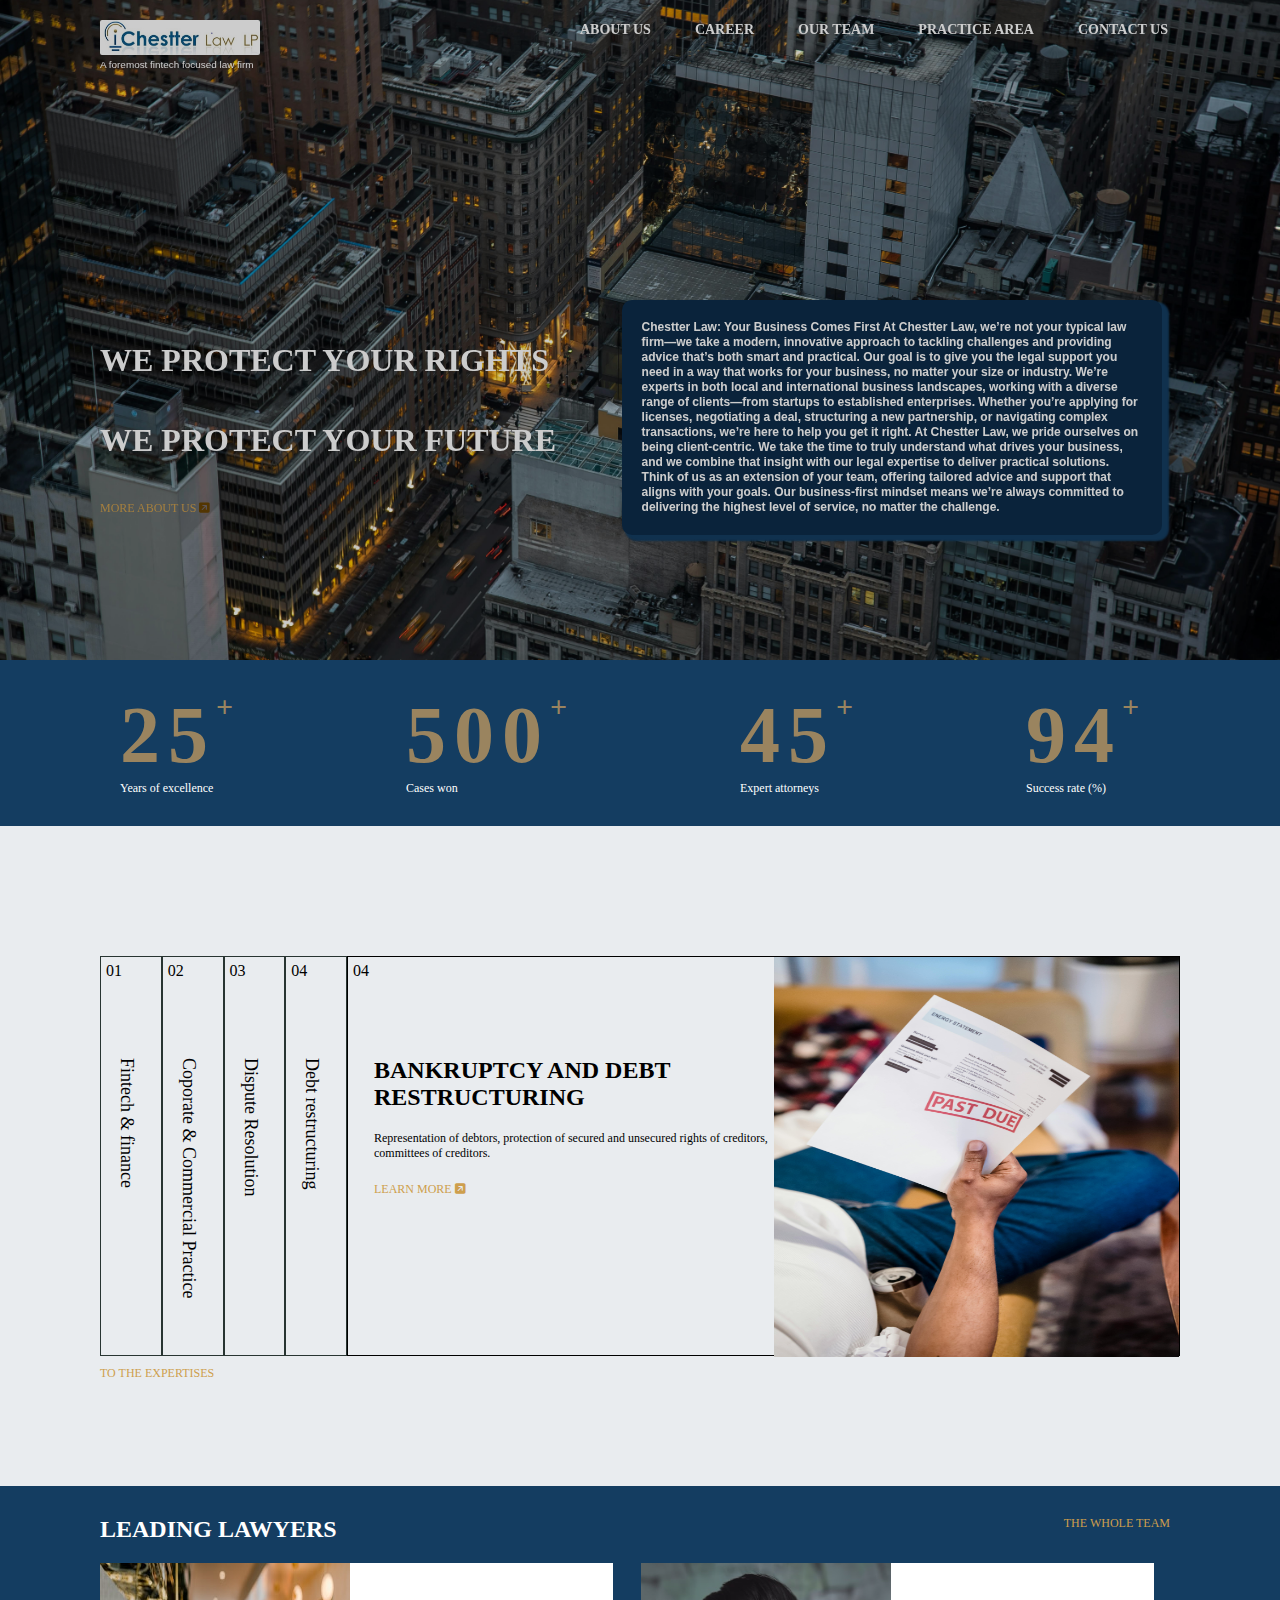
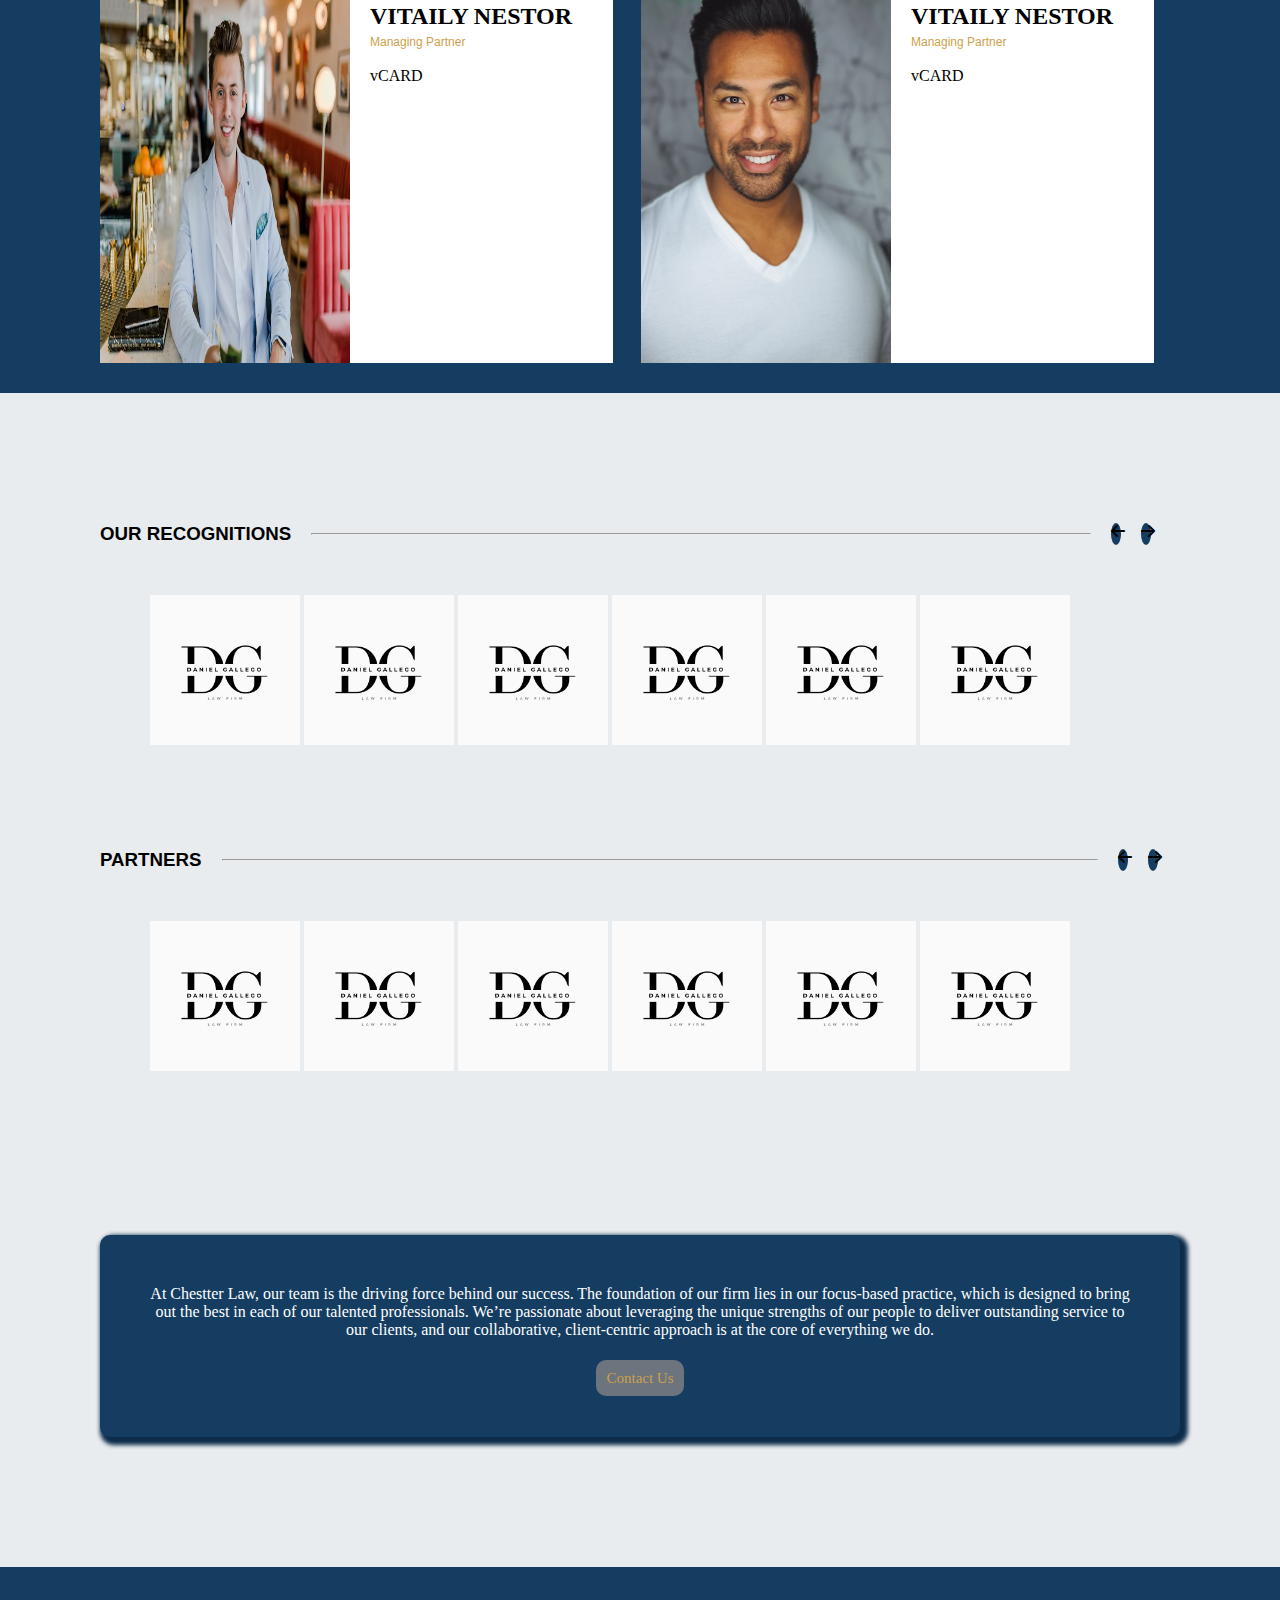
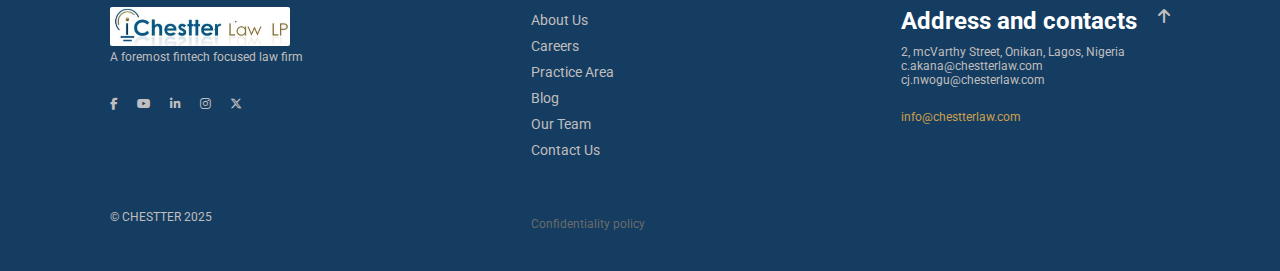
<file: index.html>
<!DOCTYPE html>
<html lang="en">
  <head>
    <meta charset="UTF-8" />
    <meta name="viewport" content="width=device-width, initial-scale=1.0" />
    <title>Home</title>
    <!-- Google Fonts: Roboto -->
    <link
      href="https://fonts.googleapis.com/css2?family=Roboto:wght@400;500;700&display=swap"
      rel="stylesheet"
    />
    <link rel="stylesheet" href="/index.css" />
    <link rel="stylesheet" href="/style.css" />
    <link
      rel="stylesheet"
      href="https://cdnjs.cloudflare.com/ajax/libs/font-awesome/6.7.2/css/all.min.css"
      integrity="sha512-Evv84Mr4kqVGRNSgIGL/F/aIDqQb7xQ2vcrdIwxfjThSH8CSR7PBEakCr51Ck+w+/U6swU2Im1vVX0SVk9ABhg=="
      crossorigin="anonymous"
      referrerpolicy="no-referrer"
    />
  </head>
  <body>
    <header class="header home-header">
      <div class="title">
        <img src="/images/Logo.jpeg.jpg" alt="">
        <p>A foremost fintech focused law firm</p>
      </div>

      <nav>
        <li>
          <a href="/about.html">ABOUT US</a>
        </li>
        <li>
          <a href="/carrers.html">CAREER</a>
        </li>
        <li>
          <a href="/team.html">OUR TEAM</a>
        </li>
        <li>
          <a href="/practice-areas.html">PRACTICE AREA</a>
        </li>
        <li>
          <a href="/contact.html">CONTACT US</a>
        </li>
      </nav>

      <div class="header-card">
        <h1>WE PROTECT YOUR RIGHTS</h1>
        <h1>WE PROTECT YOUR FUTURE</h1>
        <br />

        <a href="/about.html"
          >MORE ABOUT US
          <i
            class="fa-solid fa-square-arrow-up-right"
            style="color: rgb(104, 68, 2)"
          ></i
        ></a>
      </div>

      <div class="header-text">
        <p>
          Chestter Law: Your Business Comes First At Chestter Law, we’re not
          your typical law firm—we take a modern, innovative approach to
          tackling challenges and providing advice that’s both smart and
          practical. Our goal is to give you the legal support you need in a way
          that works for your business, no matter your size or industry. We’re
          experts in both local and international business landscapes, working
          with a diverse range of clients—from startups to established
          enterprises. Whether you’re applying for licenses, negotiating a deal,
          structuring a new partnership, or navigating complex transactions,
          we’re here to help you get it right. At Chestter Law, we pride
          ourselves on being client-centric. We take the time to truly
          understand what drives your business, and we combine that insight with
          our legal expertise to deliver practical solutions. Think of us as an
          extension of your team, offering tailored advice and support that
          aligns with your goals. Our business-first mindset means we’re always
          committed to delivering the highest level of service, no matter the
          challenge.
        </p>
      </div>
    </header>

    <section class="stats-section">
      <div class="bg">
        <div class="yoe">
          <h2>25<span class="plus">+</span></h2>
          <p>Years of excellence</p>
        </div>

        <div class="cw">
          <h2>500<span class="plus">+</span></h2>
          <p>Cases won</p>
        </div>

        <div class="ea">
          <h2>45<span class="plus">+</span></h2>
          <p>Expert attorneys</p>
        </div>

        <div class="sr">
          <h2>94<span class="plus">+</span></h2>
          <p>Success rate (%)</p>
        </div>
      </div>
    </section>

    <section class="practice-area">
      <div class="card card-one">
        <p>01</p>
        <br />
        <p class="card-title">Fintech & finance</p>

        <div class="card-details" style="display: none">
          <p>01</p>
          <div class="card-details-text">
            <h2>FINTECH & FINANCE</h2>
            <p class="card-text">
              Our Fintech and Finance Practice provides a comprehensive range of
              legal services to Fintech companies and startups within the
              Fintech ecosystem.
            </p>
            <br />

            <a href="practice-areas.html"
              >LEARN MORE <i class="fa-solid fa-square-arrow-up-right"></i
            ></a>
          </div>

          <div class="details-img">
            <img src="/images/pexels-mikhail-nilov-7735630.jpg" />
          </div>
        </div>
      </div>
      <div class="card card-two">
        <p>02</p>
        <br />
        <p class="card-title">Coporate & Commercial Practice</p>

        <div class="card-details" style="display: none">
          <p>02</p>
          <div class="card-details-text">
            <h2>CORPORATE & COMMERCIAL PRACTICE</h2>
            <p class="card-text">
              We recognize that the legal framework fro commerce is an
              everchanging area of law and we help companies minimize
              operational and regulatory risks by providing them with up-to-the
              minute advice on extant legalization.
            </p>
            <br />

            <a href="practice-areas.html"
              >LEARN MORE <i class="fa-solid fa-square-arrow-up-right"></i
            ></a>
          </div>

          <div class="details-img">
            <img src="/images/pexels-pavel-danilyuk-8112172.jpg" alt="" />
          </div>
        </div>
      </div>
      <div class="card card-three">
        <p>03</p>
        <br />
        <p class="card-title">Dispute Resolution</p>

        <div class="card-details" style="display: none">
          <p>03</p>
          <div class="card-details-text">
            <h2>DISPUTE RESOLUTION</h2>
            <p class="card-text">
              We have the passion for extensive litigation, we also hvae the
              wisdom to explore amicable settlement when it best serves our
              clients' interests.
            </p>
            <br />

            <a href="practice-areas.html"
              >LEARN MORE <i class="fa-solid fa-square-arrow-up-right"></i
            ></a>
          </div>

          <div class="details-img">
            <img src="/images/pexels-sora-shimazaki-5669619.jpg" />
          </div>
        </div>
      </div>
      <div class="card">
        <p>04</p>
        <br />
        <p class="card-title">Debt restructuring</p>

        <div class="card-details" style="display: none">
          <p>04</p>
          <div class="card-details-text">
            <h2>BANKRUPTCY AND DEBT RESTRUCTURING</h2>
            <p class="card-text">
              Representation of debtors, protection of secured and unsecured
              rights of creditors, committees of creditors.
            </p>
            <br />

            <a href="practice-areas.html"
              >LEARN MORE <i class="fa-solid fa-square-arrow-up-right"></i
            ></a>
          </div>

          <div class="details-img">
            <img src="/images/pexels-nicola-barts-7926706.jpg" alt="" />
          </div>
        </div>
      </div>
      <div class="card-four">
        <p style="padding: 5px">04</p>
        <div class="card-four-text">
          <h2>BANKRUPTCY AND DEBT RESTRUCTURING</h2>
          <p class="details">
            Representation of debtors, protection of secured and unsecured
            rights of creditors, committees of creditors.
          </p>
          <br />

          <a href="practice-areas.html"
            >LEARN MORE <i class="fa-solid fa-square-arrow-up-right"></i
          ></a>
        </div>

        <div class="card-four-img">
          <img src="/images/pexels-nicola-barts-7926706.jpg" alt="" />
        </div>
      </div>

      <a href="#" class="practice-link">TO THE EXPERTISES</a>
    </section>

    <section class="leading-lawyers">
      <div class="leading-lawyers-title">
        <h2 style="color: white">LEADING LAWYERS</h2>
        <a href="/team.html">THE WHOLE TEAM</a>
      </div>

      <div class="lawyers">
        <div class="lawyer">
          <img src="/images/lawyer1.jpg" alt="" />
          <div class="lawyer-details">
            <h2>VITAILY NESTOR</h2>
            <p class="title">Managing Partner</p>
            <br />
            <p class="vcard">vCARD</p>
          </div>
        </div>
        <div class="lawyer">
          <img src="/images/lawyer2.jpg" alt="" />
          <div class="lawyer-details">
            <h2>VITAILY NESTOR</h2>
            <p class="title">Managing Partner</p>
            <br />
            <p class="vcard">vCARD</p>
          </div>
        </div>
      </div>
    </section>

    <section class="partners">
      <div class="title">
        <h3>OUR RECOGNITIONS</h3>
        <hr />
        <div class="navigation">
          <i class="fa-solid fa-arrow-left"></i>
          <i class="fa-solid fa-arrow-right"></i>
        </div>
      </div>
      <div class="recognitions">
        <img src="/images/law firm.png" alt="" />
        <img src="/images/law firm.png" alt="" />
        <img src="/images/law firm.png" alt="" />
        <img src="/images/law firm.png" alt="" />
        <img src="/images/law firm.png" alt="" />
        <img src="/images/law firm.png" alt="" />
        <!-- <img src="/images/law firm.png" alt="">
            <img src="/images/law firm.png" alt="">
            <img src="/images/law firm.png" alt="">
            <img src="/images/law firm.png" alt=""> -->
      </div>

      <div class="title">
        <h3>PARTNERS</h3>
        <hr style="width: 81%" />
        <div class="navigation">
          <i class="fa-solid fa-arrow-left"></i>
          <i class="fa-solid fa-arrow-right"></i>
        </div>
      </div>
      <div class="recognitions">
        <img src="/images/law firm.png" alt="" />
        <img src="/images/law firm.png" alt="" />
        <img src="/images/law firm.png" alt="" />
        <img src="/images/law firm.png" alt="" />
        <img src="/images/law firm.png" alt="" />
        <img src="/images/law firm.png" alt="" />
      </div>
    </section>

    <section id="contact">
      <div class="contact-us">
        <p>
          At Chestter Law, our team is the driving force behind our success. The
          foundation of our firm lies in our focus-based practice, which is
          designed to bring out the best in each of our talented professionals.
          We’re passionate about leveraging the unique strengths of our people
          to deliver outstanding service to our clients, and our collaborative,
          client-centric approach is at the core of everything we do.
        </p>
        <a href="/contact.html">Contact Us</a>
      </div>
    </section>

    <section class="footer">
      <div class="socials">
        <img src="/images/Logo.jpeg.jpg" alt="">
        <p>A foremost fintech focused law firm</p>
        <br />

        <div class="social-icon">
          <i class="fa-brands fa-facebook-f"></i>
          <i class="fa-brands fa-youtube"></i>
          <i class="fa-brands fa-linkedin-in"></i>
          <i class="fa-brands fa-instagram"></i>
          <i class="fa-brands fa-x-twitter"></i>
        </div>

        <p>&copy; CHESTTER 2025</p>
      </div>

      <div class="footer-links">
        <a href="/about.html">About Us</a>
        <a href="/carrers.html">Careers</a>
        <a href="/practice-areas.html">Practice Area</a>
        <a href="/blog.html">Blog</a>
        <a href="/team.html">Our Team</a>
        <a href="/contact.html">Contact Us</a>
        <br />
        <p>Confidentiality policy</p>
      </div>

      <div class="contact">
        <h2>Address and contacts</h2>
        <p>2, mcVarthy Street, Onikan, Lagos, Nigeria</p>
        <p>c.akana@chestterlaw.com</p>
        <p>cj.nwogu@chesterlaw.com</p>
        <br />
        <a href="mailto:info@chestterlaw.com">info@chestterlaw.com</a>
      </div>

      <div class="footer-arrow" title="Back to top">
        <i class="fa-solid fa-arrow-up"></i>
      </div>
    </section>

    <script src="/script.js"></script>
  </body>
</html>
</file>
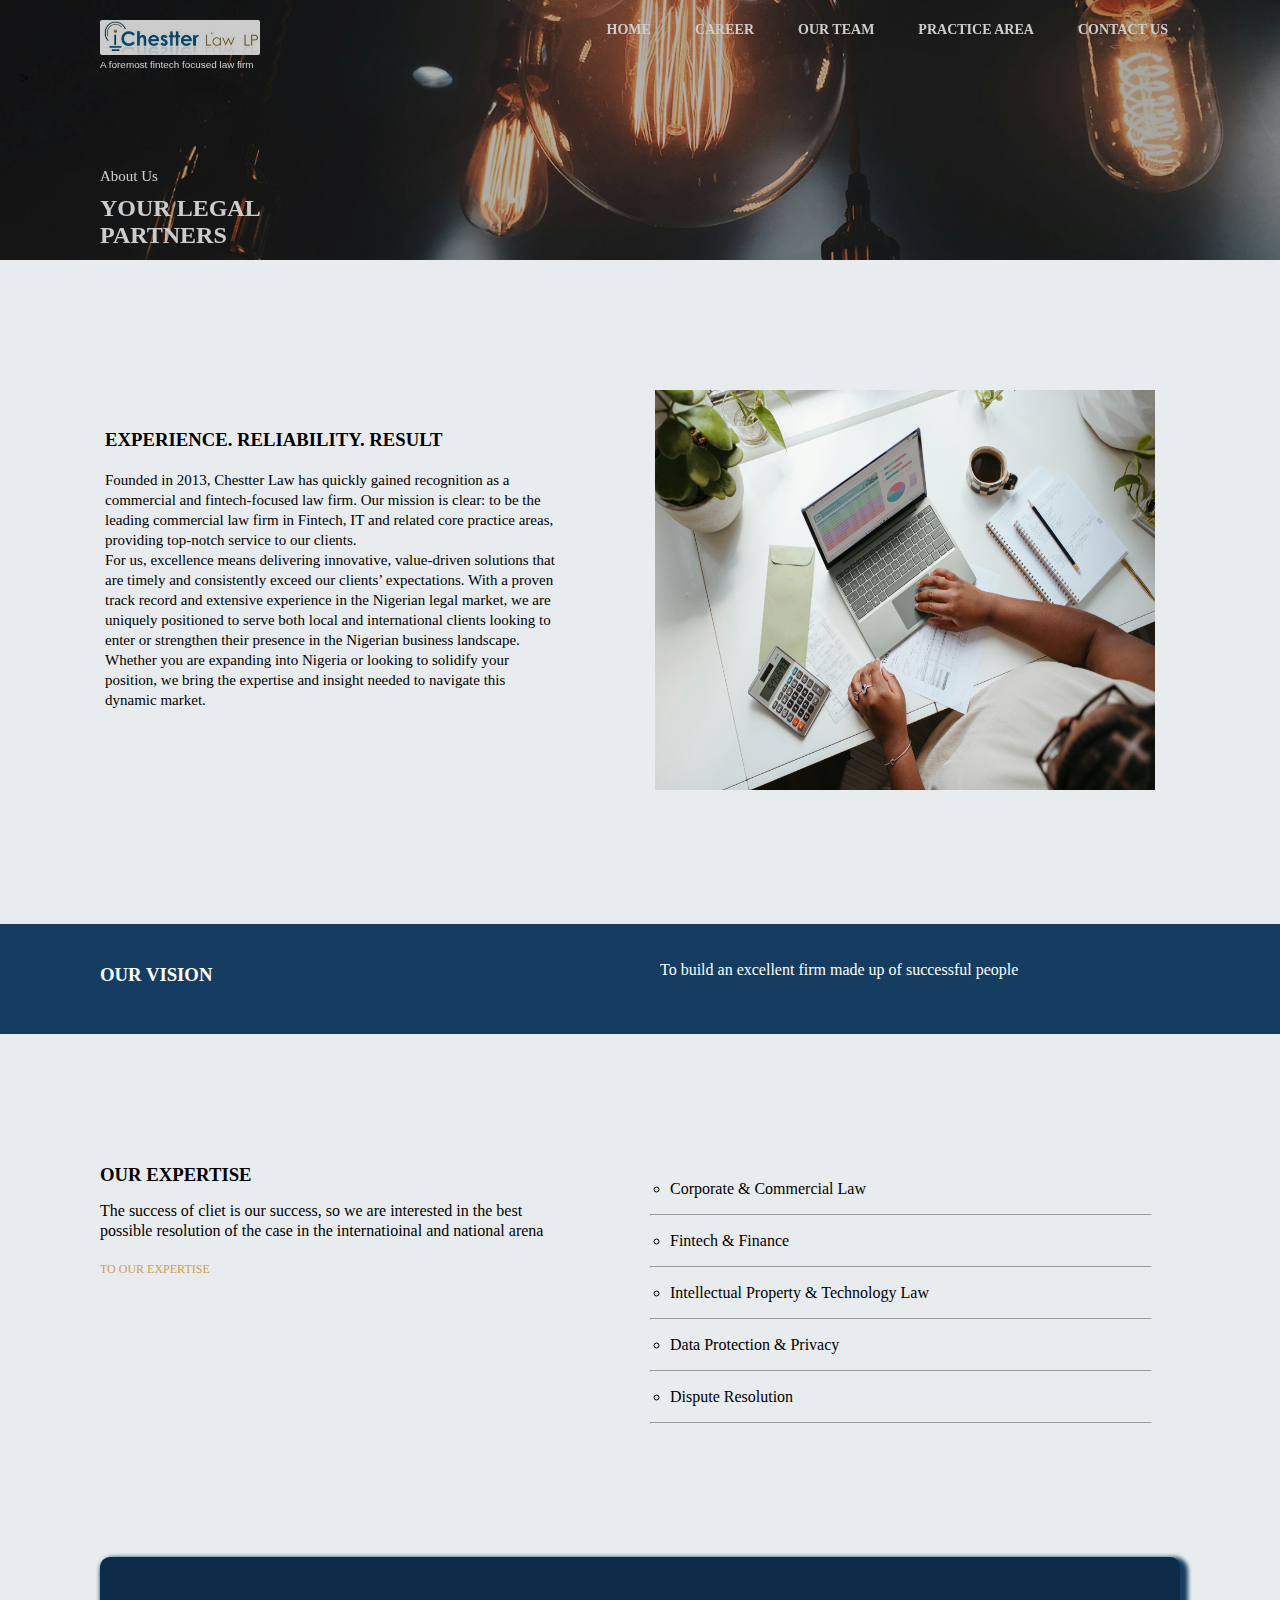
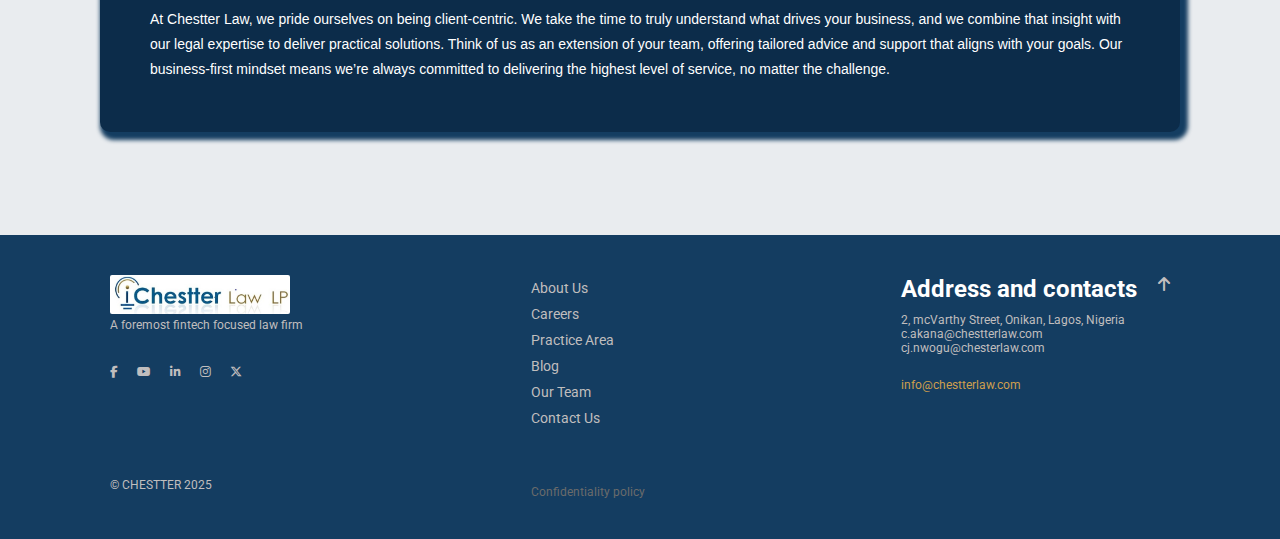
<file: about.html>
<!DOCTYPE html>
<html lang="en">
  <head>
    <meta charset="UTF-8" />
    <meta name="viewport" content="width=device-width, initial-scale=1.0" />
    <title>ABOUT</title>
    <!-- Google Fonts: Roboto -->
    <link
      href="https://fonts.googleapis.com/css2?family=Roboto:wght@400;500;700&display=swap"
      rel="stylesheet"
    />
    <link rel="stylesheet" href="/about.css" />
    <link rel="stylesheet" href="/style.css" />
    <link
      rel="stylesheet"
      href="https://cdnjs.cloudflare.com/ajax/libs/font-awesome/6.7.2/css/all.min.css"
      integrity="sha512-Evv84Mr4kqVGRNSgIGL/F/aIDqQb7xQ2vcrdIwxfjThSH8CSR7PBEakCr51Ck+w+/U6swU2Im1vVX0SVk9ABhg=="
      crossorigin="anonymous"
      referrerpolicy="no-referrer"
    />
  </head>
  <body>
    <header class="header home-header">
      <div class="title">
        <img src="/images/Logo.jpeg.jpg" alt="" />
        <p>A foremost fintech focused law firm</p>
      </div>
      >

      <nav>
        <!-- <div id = "nav-title">
                <h2>CHESTER</h2>
            </div> -->

        <li>
          <a href="/index.html">HOME</a>
        </li>
        <li>
          <a href="/carrers.html">CAREER</a>
        </li>
        <li>
          <a href="/team.html">OUR TEAM</a>
        </li>
        <li>
          <a href="/practice_areas.html">PRACTICE AREA</a>
        </li>
        <li>
          <a href="/contact.html">CONTACT US</a>
        </li>
      </nav>

      <div class="header-card">
        <p>About Us</p>
        <h2>YOUR LEGAL</h2>
        <h2>PARTNERS</h2>
        <br />
      </div>
    </header>

    <div class="about-us">
      <div class="about-text">
        <h3>EXPERIENCE. RELIABILITY. RESULT</h3>
        <p>
          Founded in 2013, Chestter Law has quickly gained recognition as a
          commercial and fintech-focused law firm. Our mission is clear: to be
          the leading commercial law firm in Fintech, IT and related core
          practice areas, providing top-notch service to our clients.
        </p>
        <p>
          For us, excellence means delivering innovative, value-driven solutions
          that are timely and consistently exceed our clients’ expectations.
          With a proven track record and extensive experience in the Nigerian
          legal market, we are uniquely positioned to serve both local and
          international clients looking to enter or strengthen their presence in
          the Nigerian business landscape.
        </p>
        <p>
          Whether you are expanding into Nigeria or looking to solidify your
          position, we bring the expertise and insight needed to navigate this
          dynamic market.
        </p>
      </div>
      <div class="about-img">
        <img src="/images/microsoft-365-oUbzU87d1Gc-unsplash.jpg" alt="" />
      </div>
    </div>

    <div class="mission">
      <h3>OUR VISION</h3>
      <p>To build an excellent firm made up of successful people</p>
    </div>

    <section class="expertise">
      <div class="text">
        <h3>OUR EXPERTISE</h3>
        <p>
          The success of cliet is our success, so we are interested in the best
          possible resolution of the case in the internatioinal and national
          arena
        </p>
        <br />
        <a href="">TO OUR EXPERTISE</a>
      </div>
      <div class="bullet">
        <li>Corporate & Commercial Law</li>
        <hr />
        <li>Fintech & Finance</li>
        <hr />
        <li>Intellectual Property & Technology Law</li>
        <hr />
        <li>Data Protection & Privacy</li>
        <hr />
        <li>Dispute Resolution</li>
        <hr />
      </div>
    </section>

    <section class="shortnote">
        <div class="note">
            <p>
              At Chestter Law, we pride ourselves on being client-centric. We take
              the time to truly understand what drives your business, and we combine
              that insight with our legal expertise to deliver practical solutions.
              Think of us as an extension of your team, offering tailored advice and
              support that aligns with your goals. Our business-first mindset means
              we’re always committed to delivering the highest level of service, no
              matter the challenge.
            </p>
          </div>
    </section>
    

    <section class="footer">
      <div class="socials">
        <img src="/images/Logo.jpeg.jpg" alt="" />
        <p>A foremost fintech focused law firm</p>
        <br />

        <div class="social-icon">
          <i class="fa-brands fa-facebook-f"></i>
          <i class="fa-brands fa-youtube"></i>
          <i class="fa-brands fa-linkedin-in"></i>
          <i class="fa-brands fa-instagram"></i>
          <i class="fa-brands fa-x-twitter"></i>
        </div>

        <p>&copy; CHESTTER 2025</p>
      </div>

      <div class="footer-links">
        <a href="/about.html">About Us</a>
        <a href="/carrers.html">Careers</a>
        <a href="/practice-areas.html">Practice Area</a>
        <a href="/blog.html">Blog</a>
        <a href="/team.html">Our Team</a>
        <a href="/contact.html">Contact Us</a>
        <br />
        <p>Confidentiality policy</p>
      </div>

      <div class="contact">
        <h2>Address and contacts</h2>
        <p>2, mcVarthy Street, Onikan, Lagos, Nigeria</p>
        <p>c.akana@chestterlaw.com</p>
        <p>cj.nwogu@chesterlaw.com</p>
        <br />
        <a href="mailto:info@chestterlaw.com">info@chestterlaw.com</a>
      </div>

      <div class="footer-arrow" title="Back to top">
        <i class="fa-solid fa-arrow-up"></i>
      </div>
    </section>

    <script src="/script.js"></script>
  </body>
</html>
</file>
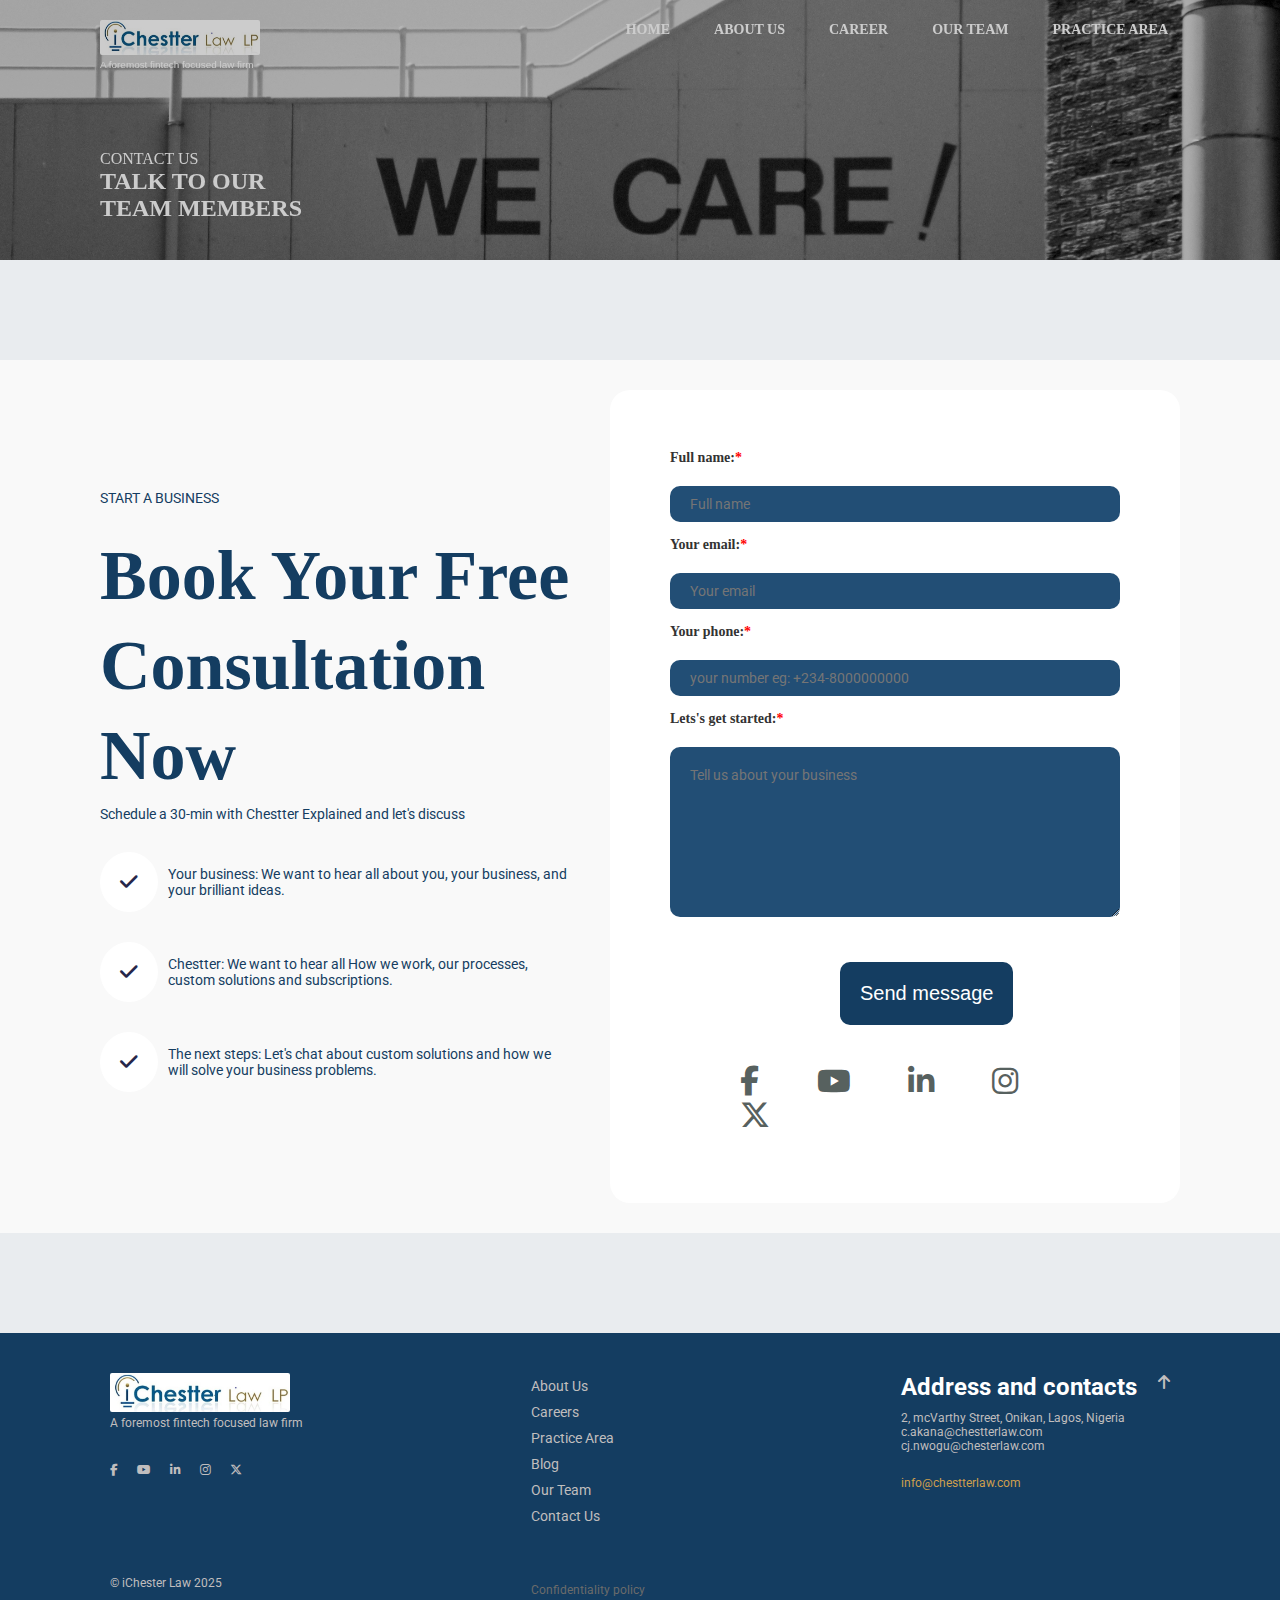
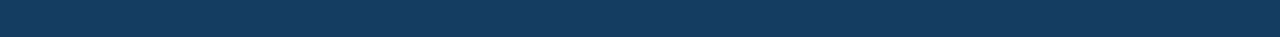
<file: contact.html>
<!DOCTYPE html>
<html lang="en">
<head>
    <meta charset="UTF-8">
    <meta name="viewport" content="width=device-width, initial-scale=1.0">
    <title>CONTACT</title>
    <!-- Google Fonts: Roboto -->
    <link href="https://fonts.googleapis.com/css2?family=Roboto:wght@400;500;700&display=swap" rel="stylesheet">
    <link rel="stylesheet" href="/contact.css">
    <link rel="stylesheet" href="/style.css">
    <link rel="stylesheet" href="https://cdnjs.cloudflare.com/ajax/libs/font-awesome/6.7.2/css/all.min.css" integrity="sha512-Evv84Mr4kqVGRNSgIGL/F/aIDqQb7xQ2vcrdIwxfjThSH8CSR7PBEakCr51Ck+w+/U6swU2Im1vVX0SVk9ABhg==" crossorigin="anonymous" referrerpolicy="no-referrer" />
    
</head>
<body>

    <header class="header home-header">
        <div class="title">
            <img src="/images/Logo.jpeg.jpg" alt="">
            <p>A foremost fintech focused law firm</p>
          </div>
        
        <nav>
            <li>
                <a href="/index.html">HOME</a>
            </li>

            <li>
                <a href="/about.html">ABOUT US</a>
            </li>
            <li>
                <a href="/carrers.html">CAREER</a>
            </li>
            <li>
                <a href="/team.html">OUR TEAM</a>
            </li>
            <li>
                <a href="/practice_areas.html">PRACTICE AREA</a>
            </li>
            
        </nav>

        <div class="header-card">
            <p>CONTACT US</p>
            <h2>TALK TO OUR</h2>
            <h2>TEAM MEMBERS</h2>
        </div>
    </header>


    <section class="contat-us">
        <div class="contact-text">
            <p>START A BUSINESS</p>
            <h1>Book Your Free</h1>
            <h1>Consultation</h1>
            <h1>Now</h1>
            <p>Schedule a 30-min with Chestter Explained and let's discuss</p>

            <p><i class="fa-solid fa-check"></i> <span>Your business: We want to  hear all about you, your business, and your brilliant ideas.</span></p>

            <p><i class="fa-solid fa-check"></i> <span>Chestter:  We want to hear all How we work, our processes, custom solutions and subscriptions.</span></p>

            <p><i class="fa-solid fa-check"></i> <span>The next steps: Let's chat about custom solutions and how we will solve your business problems.</span></p>
        </div>

        <div class="contact-form">
            <form action="#">
                <label for="name">Full name:<span>*</span></label>
                <input type="text" placeholder="Full name">
                <label for="email">Your email:<span>*</span></label>
                <input type="email" placeholder="Your email">
                <label for="number">Your phone:<span>*</span></label>
                <input type="number" placeholder="your number eg: +234-8000000000">
                <label for="talk">Lets's get started:<span>*</span></label>
                <textarea name="talk to us" id="" placeholder="Tell us about your business"></textarea>
            </form>

            <button>Send message</button>

             <div class="contact-form-icon">
                <i class="fa-brands fa-facebook-f"></i>
                <i class="fa-brands fa-youtube"></i>
                <i class="fa-brands fa-linkedin-in"></i>
                <i class="fa-brands fa-instagram"></i>
                <i class="fa-brands fa-x-twitter"></i>
            </div>

        </div>

     </section>


<section class="footer">
        <div class="socials">
            <img src="/images/Logo.jpeg.jpg" alt="">
            <p>A foremost fintech focused law firm</p>
            <br>

            <div class="social-icon">
                <i class="fa-brands fa-facebook-f"></i>
                <i class="fa-brands fa-youtube"></i>
                <i class="fa-brands fa-linkedin-in"></i>
                <i class="fa-brands fa-instagram"></i>
                <i class="fa-brands fa-x-twitter"></i>
            </div>

            <p>&copy; iChester Law 2025</p> 
        </div>

        <div class="footer-links">
            <a href="/about.html">About Us</a>
            <a href="/carrers.html">Careers</a>
            <a href="/practice-areas.html">Practice Area</a>
            <a href="/blog.html">Blog</a>
            <a href="/team.html">Our Team</a>
             <a href="/contact.html">Contact Us</a>
            <br>
            <p>Confidentiality policy</p>
        </div>

        <div class="contact">
            <h2>Address and contacts</h2>
            <p>2, mcVarthy Street, Onikan, Lagos, Nigeria</p>
            <p>c.akana@chestterlaw.com</p>
            <p>cj.nwogu@chesterlaw.com</p>
            <br>
            <a href="mailto:info@chestterlaw.com">info@chestterlaw.com</a>
        </div>

        <div class="footer-arrow" title="Back to top">
            <i class="fa-solid fa-arrow-up"></i>
        </div>
        
    </section>

    


    <script src="/script.js"></script>
</body>
</html>
</file>
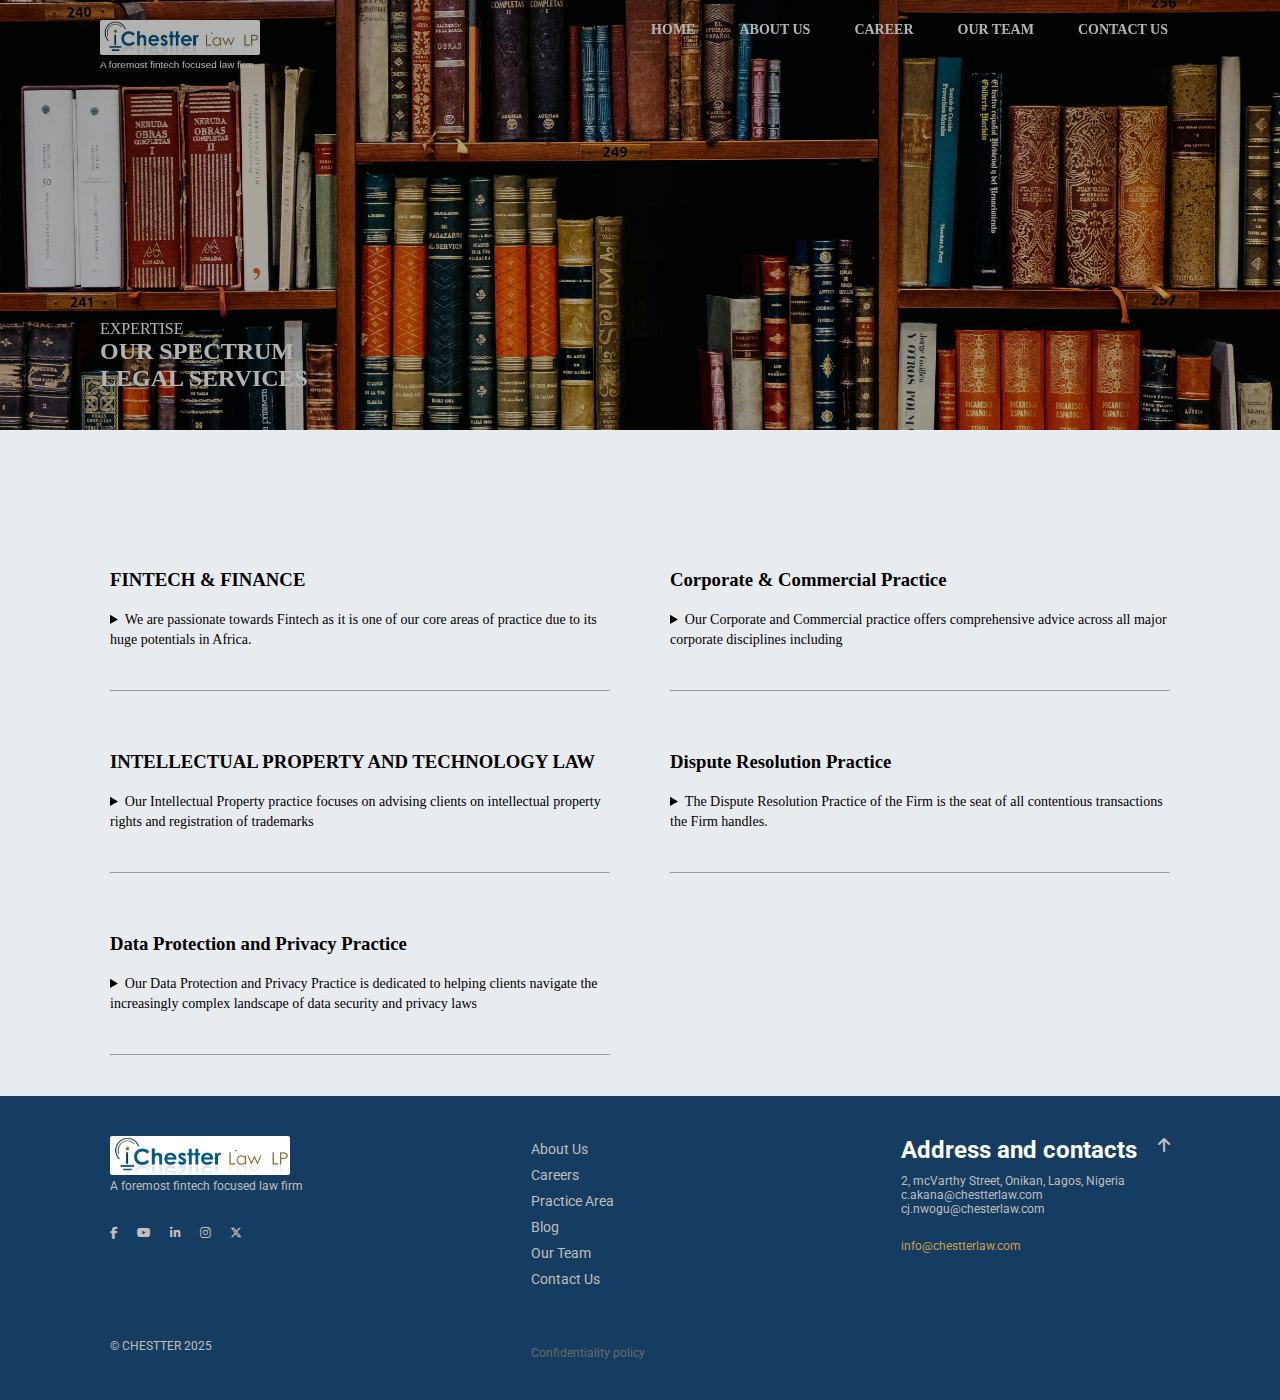
<file: practice-areas.html>
<!DOCTYPE html>
<html lang="en">
  <head>
    <meta charset="UTF-8" />
    <meta name="viewport" content="width=device-width, initial-scale=1.0" />
    <title>ABOUT</title>
    <!-- Google Fonts: Roboto -->
    <link
      href="https://fonts.googleapis.com/css2?family=Roboto:wght@400;500;700&display=swap"
      rel="stylesheet"
    />
    <link rel="stylesheet" href="/practice-areas.css" />
    <link rel="stylesheet" href="/style.css" />
    <link
      rel="stylesheet"
      href="https://cdnjs.cloudflare.com/ajax/libs/font-awesome/6.7.2/css/all.min.css"
      integrity="sha512-Evv84Mr4kqVGRNSgIGL/F/aIDqQb7xQ2vcrdIwxfjThSH8CSR7PBEakCr51Ck+w+/U6swU2Im1vVX0SVk9ABhg=="
      crossorigin="anonymous"
      referrerpolicy="no-referrer"
    />
  </head>
  <body>
    <header class="header home-header">
      <div class="title">
        <img src="/images/Logo.jpeg.jpg" alt="">
        <p>A foremost fintech focused law firm</p>
      </div>

      <nav>
        <!-- <div id = "nav-title">
                <h2>CHESTER</h2>
            </div> -->

        <li>
          <a href="/index.html">HOME</a>
        </li>

        <li>
          <a href="/about.html">ABOUT US</a>
        </li>
        <li>
          <a href="/carrers.html">CAREER</a>
        </li>
        <li>
          <a href="/team.html">OUR TEAM</a>
        </li>
        <li>
          <a href="/contact.html">CONTACT US</a>
        </li>
      </nav>

      <div class="header-card">
        <p>EXPERTISE</p>
        <h2>OUR SPECTRUM</h2>
        <h2>LEGAL SERVICES</h2>
        <br />
      </div>
    </header>

    <section class="practice-areas">
      <div class="practice-area">
        <h3>FINTECH & FINANCE</h3>
        <details>
          <summary>
            We are passionate towards Fintech as it is one of our core areas of
            practice due to its huge potentials in Africa.
          </summary>
          <p>
            Our Fintech and Finance Practice provides a comprehensive range of
            legal services to Fintech companies and startups within the Fintech
            ecosystem. We are proud of this area of our expertise and we are
            usually engaged to providing advisory services, regulatory
            compliance, license applications from various regulatory bodies
            including MFB licenses, PTSP licenses, lending licenses, PSB
            licenses, super agent licenses, NIBSS licenses among others from the
            Central Bank of Nigeria, on behalf of our clients. We generally
            advise lenders, financial institutions and regulators, as well as
            individual and corporate clients across various sectors and
            industries within the finance space. Our lawyers have specialist
            experience in the diverse elements of finance and financial services
            law including corporate finance, capital markets, and private
            equity. We adopt a practical and commercial approach to solving
            problems, and with our legal skills, we are able to deliver
            cutting-edge service to our clients.
          </p>
        </details>
        <hr>
      </div>



      <div class="practice-area">
        <h3>Corporate & Commercial Practice</h3>
        <details>
          <summary>
            Our Corporate and Commercial practice offers comprehensive advice
            across all major corporate disciplines including
          </summary>
          <p>
            Employment and Labor, Intellectual Property, Information Technology,
            Joint Ventures, Foreign Investment, Regulatory Compliance, Corporate
            Advisory, Corporate Governance and Company Secretarial. Our clients
            include startups, entrepreneurs, private and public corporations
            situated in a variety of industries, inclusive of financial
            services, insurance, telecommunications, media & information
            technology, construction and real estate, power, healthcare,
            technology, manufacturing and consumer products and the government
            and its ministries and agencies. Our particular focus is on
            rendering advice that is both business conscious, smart and
            pragmatic, taking into consideration the business context and
            jurisdiction from which our clients operate. We pride ourselves on
            being extremely responsive, knowing that our clients operate in a
            fast-paced business environment where business practically moves at
            the speed of thought. We ensure that our clients are constantly
            updated with information about legal development in their relevant
            industries. We recognize that the legal framework for commerce is an
            ever-changing area of law and we help companies minimize operational
            and regulatory risks by providing them with up-to-the minute advice
            on extant legislation. On business start-up, we guide our clients
            through the gamut of complex regulatory networks, corporate
            structuring and entity formation from the promotional stage to
            incorporation and post-incorporation aspects for both foreign
            investors and indigenous players. While ensuring that our client’s
            compliance with the regulatory provisions of the law, we also ensure
            adequate protection of their intellectual property rights ranging
            from copyrights, to trademarks, patents and also industrial designs.
          </p>
        </details>
        <hr>
      </div>

      <div class="practice-area">
        <h3>INTELLECTUAL PROPERTY AND TECHNOLOGY LAW</h3>
        <details>
          <summary>
            Our Intellectual Property practice focuses on advising clients on
            intellectual property rights and registration of trademarks
          </summary>
          <p>
            copyrights, patents and designs both within Nigeria and globally.
            Though we are well grounded in the local laws, we have a global
            focus and usually advising foreign clients with business operations
            in the Nigerian market. Ina fast changing world, we understand the
            importance of technology and are well positioned as a technology
            savvy firm. We usually advise clients on issues related to
            blockchain, Artificial Intelligence and data protection and have
            assisted clients with data compliance and Data Audit with NIBSS and
            other regulatory bodies. Our lawyers have international exposure and
            indepth knowledge in these emerging technologies.
          </p>
        </details>
        <hr>
      </div>

      <div class="practice-area">
        <h3>Dispute Resolution Practice</h3>
        <details>
          <summary>
            The Dispute Resolution Practice of the Firm is the seat of all
            contentious transactions the Firm handles.
          </summary>
          <p>
            Although we have the passion for extensive litigation, we also have
            the wisdom to explore amicable settlement when it best serves our
            clients’ interests. We approach contentious matters with an outlook
            focused on the preservation of the client’s business relationships
            when necessary and are conciliatory or adversarial as the situation
            demands. Our practice is hinged on consistently providing innovative
            and practical solutions for the good of our clients. The team is
            composed of lawyers who are commercially minded with significant
            expertise in litigation, arbitration and mediation practices. The
            litigation team currently represents a number of corporations in
            multiple industry sectors; including financial services, power, IP,
            manufacturing, telecommunications, insurance, and real estate.
          </p>
        </details>
        <hr>
      </div>

      <div class="practice-area">
        <h3>Data Protection and Privacy Practice</h3>
        <details>
          <summary>
            Our Data Protection and Privacy Practice is dedicated to helping
            clients navigate the increasingly complex landscape of data security
            and privacy laws
          </summary>
          <p>
            In today’s digital world, where data is a vital business asset, we
            understand the critical importance of safeguarding both personal and
            corporate information. Our team works closely with clients to ensure
            compliance with global privacy regulations, from data collection and
            processing to storage and transfer. With a deep understanding of
            privacy laws, including Nigeria Data Protection Act, GDPR and other
            international frameworks, we offer proactive solutions to mitigate
            risks and avoid regulatory pitfalls. We help clients design and
            implement robust data protection strategies, respond to data
            breaches, and handle regulatory investigations or enforcement
            actions. Our practice is built on a foundation of trust and
            confidentiality, with a commitment to protecting our clients' most
            sensitive information. Our team is composed of skilled professionals
            who offer a pragmatic, tailored approach to addressing each client's
            unique privacy and data protection needs, ensuring compliance while
            supporting business innovation.
          </p>
        </details>
        <hr>
      </div>
      
    </section>

    <section class="footer">
      <div class="socials">
        <img src="/images/Logo.jpeg.jpg" alt="">
        <p>A foremost fintech focused law firm</p>
        <br />

        <div class="social-icon">
          <i class="fa-brands fa-facebook-f"></i>
          <i class="fa-brands fa-youtube"></i>
          <i class="fa-brands fa-linkedin-in"></i>
          <i class="fa-brands fa-instagram"></i>
          <i class="fa-brands fa-x-twitter"></i>
        </div>

        <p>&copy; CHESTTER 2025</p>
      </div>

      <div class="footer-links">
        <a href="/about.html">About Us</a>
        <a href="/carrers.html">Careers</a>
        <a href="/practice-areas.html">Practice Area</a>
        <a href="/blog.html">Blog</a>
        <a href="/team.html">Our Team</a>
        <a href="/contact.html">Contact Us</a>
        <br />
        <p>Confidentiality policy</p>
      </div>

      <div class="contact">
        <h2>Address and contacts</h2>
        <p>2, mcVarthy Street, Onikan, Lagos, Nigeria</p>
        <p>c.akana@chestterlaw.com</p>
        <p>cj.nwogu@chesterlaw.com</p>
        <br />
        <a href="mailto:info@chestterlaw.com">info@chestterlaw.com</a>
      </div>

      <div class="footer-arrow" title="Back to top">
        <i class="fa-solid fa-arrow-up"></i>
      </div>
    </section>

    <script src="/script.js"></script>
  </body>
</html>
</file>
<file: index.css>
header{
    background-image: url(/images/pexels-peter-olexa-2214257-3875821.jpg);
    background-position: center;
    background-size: cover;
    padding: 20px;
    height: 620px;
    content: "";
    top: 0;
    left: 0;
    right: 0;
    bottom: 0;
    filter: brightness(0.8); 
    z-index: 1;
}

.header-card{
    color: white;
    margin-left: 80px;
    margin-top: 250px;
}
.header-card h1{
    line-height: 5rem;
}
.header-card a{
    font-size: 12px;
    text-decoration: none;
    color: #ce9f4d;
}

.header-text{
    float: right;
    color: white;
    width: 500px;
    position: absolute;
    top: 0;
    margin-top: 300px;
    margin-left: 47%;
    font-size: 12px;
    line-height: 15px;
    font-weight: bolder;
    font-family: sans-serif;
    background-color: #0c2c4a;
    padding: 20px;
    border: none;
    border-radius: 10px;
    box-shadow: 5px 4px 2px 2px #143d61;

}



.stats-section{
    background-color:#143d61 ;
    padding: 30px 120px;
    margin-bottom: 100px;
}
.bg{
    display: flex;
    gap: 190px;
}
.bg h2{
    font-size: 80px;
    color: #9a845f;
    font-weight: bolder;
    letter-spacing: 0.5rem;
}
.bg p{
    font-size: 12px;
    color: white;
}
.plus{
    position: absolute;
    font-size: 30px;
    font-weight: bolder;
}

.practice-area{
    padding: 30px 100px;
    display: flex;
    flex-direction: row;
    height: 400px;
    margin-bottom: 100px;
}
.card {
    border: 1px solid rgba(31, 45, 42, 0.96);
    width: 50px;
    border-radius: 0;
    padding: 5px;
    margin: 0;
    position: relative;
    cursor: pointer;
}
.card-details{
    width: 700px;
}

.card-details-text{
    margin-top: 100px;
    padding: 5px;
}

.card-details-text p{
    margin-top: 20px;
}

.card-details-text a{
    font-size: 12px;
    text-decoration: none;
    color: #ce9f4d;
}

.details-img{
    margin-left: 375px;
}

.details-img img{
    width: 405px;
    height: 400px;
    position: absolute;
    top: 0;
    margin-top: 75.6%;
}
.card .card-title {
    font-size: 18px;
    writing-mode: vertical-rl;
    text-orientation: mixed;
    transform: rotate(360deg);
    margin-top: 50px;
    padding: 10px;
}
.card-four{
    border: 1px solid;
    display: flex;
    flex-direction: row;
}

.card-four-text{
    margin-top: 100px;
    width: 400px;
}
.card-four-text p{
    margin-top: 20px;
    font-size: 12px;
}

.card-four-text a{
    font-size: 12px;
    text-decoration: none;
    color: #ce9f4d;
}

.card-four-img img{
    height: 400px;
    width: 405px;
}

.practice-link{
    position: absolute;
    margin-top: 410px;
    margin-right: 500px;
    font-size: 12px;
    text-decoration: none;
    color: #ce9f4d;
}

.leading-lawyers{
    padding: 30px 100px;
    background-color: #143d61;
    margin-bottom: 100px;
}
.leading-lawyers-title{
    display: flex;
    flex-direction: row;
}
.leading-lawyers-title a{
    position: absolute;
    right: 0;
    margin-right: 110px;
}

.lawyers{
    display: flex;
    flex-direction: row;
    gap: 28px;
}

.lawyer{
    display: flex;
    flex-direction: row;
    margin-top: 20px;
}
.lawyer img{
    width: 250px;
    height: 400px;
}
.lawyer-details{
    background-color: white;
    padding: 20px;
    width: 223px;
}

.lawyer-details h2{
    margin-top: 20px;
    margin-bottom: 5px;
}

.vcard{
    color: black;
}

.lawyer-details .title{
    font-size: 12px;
    color: #ce9f4d;
    margin: 0;
}

.partners{
    padding: 30px 100px;
}

.partners .title{
    margin: 0;
    color: black;
    display: flex;
    flex-direction: row;
    margin-bottom: 50px;
}

.partners hr{
   width: 72%;
   height: 0px;
   margin-top: 10px;
   margin-left: 20px;

}

.navigation{
    display: flex;
    flex-direction: row;
    margin-left: 20px;
    gap: 20px;

}

.navigation i{
    background-color: #143d61;
    border-radius: 100%;
    width: 10px; 
}

.recognitions{
    padding: 0 50px;
    margin-bottom: 100px;
}

.recognitions img{
    width: 150px;
    height: 150px;
    
}

#contact{
    padding: 30px 100px;
    margin-bottom: 100px;
}

.contact-us{
    background-color: #143d61;
    padding: 50px;
    text-align: center;
    border-radius: 10px;
    box-shadow: 4px 4px 4px 4px #0c2c4a ;
}
.contact-us p{
    color: white;
    margin-bottom: 30px;
}

.contact-us a{
    background-color:#6c757d;
    padding: 10px;
    border: none;
    border-radius: 10px;
    font-size: 15px;
}
</file>
<file: style.css>
*{
    margin: 0;
    padding: 0;
    
}
body{
    background-color: var(--medium-gray);
}

:root {
/* Primary and Secondary Colors */
--primary: #143d61;
--primary-light: #224e75;
--primary-dark: #0c2c4a;
--secondary: #7c694a;
--secondary-light: #9a845f;
--secondary-dark: #5d4f37;

/* Neutral Colors */
--white: #ffffff;
--light-gray: #f8f9fa;
--medium-gray: #e9ecef;
--dark-gray: #343a40;
--black: #212529;

/* Accent Colors */
--accent-gold: #c9b17a;
--accent-cream: #f9f7f2;

/* Text Colors */
--text-primary: #212529;
--text-secondary: #495057;
--text-muted: #6c757d;
--text-light: #f8f9fa;

/* Font Families */
--font-heading: "Playfair Display", serif;
--font-body: "Inter", sans-serif;
--font-alt: "Cormorant Garamond", serif;
}



.title{
    color: white;
    margin-left: 80px;
    font-weight: 10px;
    font-family: sans-serif;
}
.title img{
    width: 160px;
    border-radius: 2px;
}
.title p{
    font-size: 0.62em;
}

nav{
    display: flex;
    flex-direction: row;
    float: right;
    margin-right: 100px;
    position: absolute;
    top: 0;
    margin-top: 20px;
    right:0;
}

li{
    list-style: none;
    margin-left: 20px;
}

nav a {
    color: white;
    text-decoration: none;
    font-weight: 600;
    font-size: 14px;
    padding: 8px 12px;
    border-radius: 4px;
    position: relative;
    transition: color 0.3s ease;
}

nav a::after {
    content: "";
    position: absolute;
    width: 0;
    height: 2px;
    bottom: 0;
    left: 0;
    background-color: white;
    transition: width 0.3s ease;
}

nav a:hover::after,
nav a:focus::after {
    width: 100%;
}

.nav-title{
    display: none;
    z-index: 1;
}

a{
 font-size: 12px;
    text-decoration: none;
    color: #ce9f4d;    
}


/* nav.fixed {
    position: fixed;
    top: 0;
    left: 0;
    width: 100%;
    height: 80px;
    background-color:  #143d61;
    box-shadow: 0 2px 5px rgba(0,0,0,0.1);
    z-index: 1;
    transition: background-color 0.3s ease, box-shadow 0.3s ease;
    padding: 0;
    animation: fade-slide-down 0.4s ease forwards;
    display: flex;
    justify-content: center;
    align-items: center;
    margin: 0;
    gap: 2rem;
} */


@keyframes fade-slide-down {
    0% {
        opacity: 0;
        transform: translateY(-20px);
    }
    100% {
        opacity: 1;
        transform: translateY(0);
    }
}

nav.fixed a {
    color: #c0bebe;
    gap: 1rem;
    line-height: 50px;
    font-size: 14px;
    
}

nav > *{
    z-index: 10;
}



.footer{
    background-color:  #143d61;
    padding: 40px;
    display: flex;
    flex-direction: row;
}

.footer-links{
    display: flex;
    flex-direction: column;
    margin-left: 100px;
    margin-right: 100px;
}

.footer {
    background-color: #143d61;
    color: #c0bebe;
    justify-content: space-around;
    padding: 40px 100px;
    font-family: 'Roboto', Arial, sans-serif;
    flex-wrap: wrap;
}

.footer h2 {
    font-weight: 700;
    margin-top: 0;
    margin-bottom: 10px;
    color: #fff;
}

.footer p {
    /* margin: 5px 0; */
    font-size: 12px;

}

.socials {
    flex: 1 1 250px;
    max-width: 300px;
}

.socials img{
    width: 180px;
    border-radius: 2px;
}

.social-icon {
    margin-top: 10px;

}

.social-icon i {
    font-size: 12px;
    color: #c0bebe;
    margin-right: 15px;
    margin-bottom: 100px;
    cursor: pointer;
    transition: color 0.3s ease;
}

.social-icon i:hover {
    color: #6a6b6b;
}

.footer-links {
    flex: 1 1 200px;
    max-width: 250px;
}

.footer-links a {
    color: #c0bebe;
    text-decoration: none;
    margin: 5px 0;
    font-size: 14px;
    transition: color 0.3s ease;
}

.footer-links a:hover {
    color: #6a6b6b;
}

.footer-links p {
    margin-top: 35px;
    font-size: 12px;
    color: #6a6b6b;
}
</file>
<file: about.css>
header{
    background-image: url(/images/pexels-lusaya-401107.jpg);
    background-position: center;
    background-size: cover;
    padding: 20px;
    height: 220px;
    content: "";
    top: 0;
    left: 0;
    right: 0;
    bottom: 0;
    filter: brightness(0.8); 
    z-index: 1;
    margin-bottom: 100px;
}

.header-card{
    color: white;
    margin-left: 80px;
    margin-top: 80px;
}
.header-card h1{
    line-height: 5rem;
}
.header-card P{
    font-size: 15px;
    margin-bottom: 10px;
}

.about-us{
    padding: 30px 85px;
    display: flex;
    flex-direction: row;
    margin-bottom: 100px;
}

.about-text{
    line-height: 20px;
    padding: 20px;
    width: 450px;
}

.about-text h3{
    margin-top: 20px;
    margin-bottom: 20px;
}

.about-text p{
    font-size: 15px;
}

.about-img img{
    height: 400px;
    width: 500px;
    margin-left: 80px;
}

.mission{
    background-color: #143d61;
    padding: 30px 100px;
    color: white;
    margin-bottom: 100px;
    height: 50px;
    display: block;
}

.mission h3{
    margin-top: 10px;
}

.mission p{
    margin-top: -25px;
    margin-left: 560px;
}

.expertise{
    display: flex;
    flex-direction: row;
    padding: 30px 100px;
    margin-bottom: 100px;
}
.text{
    width: 450px;
}

.text h3{
    margin-bottom: 15px;
}

.text p{
    line-height: 20px;
}

.bullet{
    margin-left: 100px;
    line-height: 50px;
}

.bullet li{
    list-style-type: circle;
}

.bullet hr{
    width: 500px;
}

.shortnote{
    padding: 3px 100px;
    margin-bottom: 100px;
}
.note{
    background-color: #0c2c4a;
    color: white;
    padding: 50px;
    border-radius: 10px;
    box-shadow: 4px 4px 4px 4px #143d61;
    font-family: sans-serif;
    line-height: 25px;
    font-size: 14px;
}
</file>
<file: contact.css>
header{
    background-image: url(/images/hennie-stander-tUWfRQlJTeE-unsplash.jpg);
    background-position: center;
    background-size: cover;
    padding: 20px;
    height: 220px;
    content: "";
    top: 0;
    left: 0;
    right: 0;
    bottom: 0;
    filter: brightness(0.8); 
    z-index: 1;
    margin-bottom: 100px;
}


.header-card{
    color: white;
    margin-left: 80px;
    margin-top: 80px;
}

.header-card a{
    font-size: 12px;
    text-decoration: none;
    color: #ce9f4d;
}

.contat-us {
    display: flex;
    justify-content: space-between;
    padding: 30px 100px;
    gap: 40px;
    background-color: #f9f9f9;
    flex-wrap: wrap;
    margin-bottom: 100px;
}

.contact-text {
    margin-top: 100px;
    flex: 1 1 300px;
    font-family: 'Roboto', Arial, sans-serif;
    color: #143d61;
}

.contact-text p {
    font-size: 14px;
    margin-bottom: 30px;
    display: flex;
    align-items: center;
    cursor: pointer;
}

.contact-text p i {
    margin-right: 10px;
    flex-shrink: 0;
    transition: background-color 0.3s ease;
    padding: 20px;
    border-radius: 100%;
}

.contact-text p:hover i {
    background-color: #143d61;
    color: white;
}

.contact-text p span {
    display: inline;
}

.contact-text h1 {
    font-size: 70px;
    margin: 10px 0;
    font-weight: bolder;
    font-family: algerian;
}

.contact-text i {
    color: #68a063;
    margin-right: 8px;
}

.contact-form {
    flex: 1 1 300px;
}

.contact-form{
    background-color: white;
    padding: 50px;
    border-radius: 20px;
}

.contact-form form {
    display: flex;
    flex-direction: column;
    padding: 10px;
}

.contact-form label {
    font-weight: 600;
    margin-bottom: 20px;
    font-size: 14px;
    color: #333;
}

.contact-form input,
.contact-form textarea {
    padding: 10px;
    margin-bottom: 15px;
    border: none;
    background-color: #224e75;
    border-radius: 10px;
    font-size: 14px;
    font-family: 'Roboto', Arial, sans-serif;
    resize: vertical;
}

.contact-form input:focus,
.contact-form textarea:focus {
    outline: none;
    border-color: #68a063;
    box-shadow: 0 0 5px rgba(104, 160, 99, 0.5);
}
.contact-text p i{
    background-color: white;
    border-radius: 100%;
    padding: 20px;
    color: rgb(39, 39, 74);
    font-size: 20px;
}



.contact-form textarea{
    height: 150px;
    resize: vertical;
}

.contact-form span{
    color: red;
}

.contact-form input::placeholder, textarea::placeholder{
    padding: 10px;
}

.contact-form button {
    background-color:  #143d61;
    color: white;
    padding: 20px;
    border: none;
    border-radius: 10px;
    font-size: 20px;
    cursor: pointer;
    margin-left: 180px;
    margin-top: 20px;
    transition: background-color 0.3s ease;
}

.contact-form button:hover {
    background-color:  #143d61ca;
}

.contact-form-icon{
    font-size: 30px;
    padding: 20px;
    margin-left: 60px;
    margin-top: 20px;
}
.contact-form-icon i{
    margin-right: 50px;
    color: rgba(31, 45, 42, 0.76);
}
</file>
<file: practice-areas.css>
header{
    background-image: url(/images/inaki-del-olmo-NIJuEQw0RKg-unsplash.jpg);
    background-position: center;
    background-size: cover;
    padding: 20px;
    /* height: 620px; */
    content: "";
    top: 0;
    left: 0;
    right: 0;
    bottom: 0;
    filter: brightness(0.7); 
    z-index: 1;
    margin-bottom: 100px;
}

.header-card{
    color: white;
    margin-left: 80px;
    margin-top: 250px;
}
.header-card h1{
    line-height: 5rem;
}
.header-card a{
    font-size: 12px;
    text-decoration: none;
    color: #ce9f4d;
}

.practice-areas{
    padding: 30px 100px;
    display: grid;
    grid-template-columns: repeat(2, 1fr);
    gap: 40px;
}

.practice-area{
    padding: 10px;
    line-height: 20px;
}
.practice-area h3{
    margin-bottom: 20px;
}
.practice-area details{
    margin-bottom: 20px;
    font-size: 14px;
}
.practice-area summary{
    margin-bottom: 20px;
}
</file>
